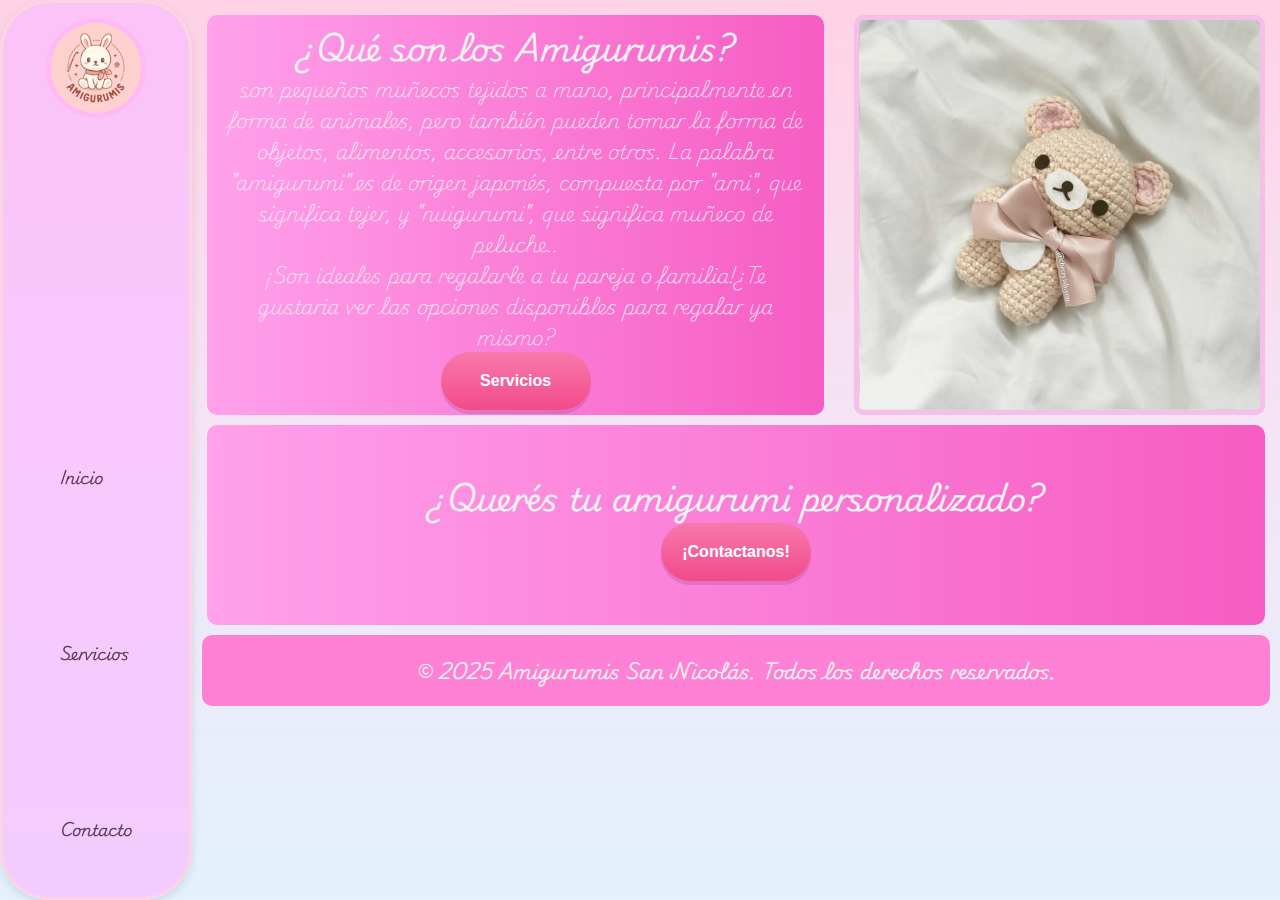
<file: index.html>
<!DOCTYPE html>
<html lang="es">

<head>
  <meta charset="UTF-8">
  <meta name="viewport" content="width=device-width, initial-scale=1.0">
  <title>Amigurumis love- ¡Los mejores amigurumis de la ciudad!</title>
  <link rel="stylesheet" href="./css/estilos.css">
  <link rel="preconnect" href="https://fonts.googleapis.com">
<link rel="preconnect" href="https://fonts.gstatic.com" crossorigin>
<link href="https://fonts.googleapis.com/css2?family=Playwrite+DK+Loopet:wght@100..400&display=swap" rel="stylesheet">
</head>

<body>
  
  <header>
    <a href="../index.html">
      <div class="logo"><img src="./img/logo.jpg" alt="logo pagina"></div>
    </a>
    <nav>
      <ul>
        <li><a href="#">Inicio </a></li>
        <li><a href="./page/servicios.html">Servicios</a></li>
        <li><a href="./page/contacto.html">Contacto</a></li>
      </ul>
    </nav>
  </header>
  <div class="pagina">
    <main>
      <section class="inicio">
        <div class="box">
          <h1>¿Qué son los Amigurumis?</h1>
          <p> son pequeños muñecos tejidos a mano, principalmente en forma de animales, pero también pueden tomar la forma de objetos, alimentos, accesorios, entre otros.
            La palabra "amigurumi" es de origen japonés, compuesta por "ami", que significa tejer, y "nuigurumi", que significa muñeco de peluche..</p> 
            <p>¡Son ideales para regalarle a tu pareja o familia!¿Te gustaria ver las opciones disponibles para regalar ya mismo? </p>
          <a href="./page/servicios.html"><input type="button" value="Servicios" class="boton"></a>
        </div>
        <div class="img-hero">
          <img src="./img/oso amigurumi.jpg" alt="Imagen Hero">
        </div>
      </section>
      <section>
   
        <div class="NuestrosServicios">
          <div class="card">
            <h1>¿Querés tu amigurumi personalizado? </h1>
            <a href="./page/contacto.html"><input type="button" value="¡Contactanos!" class="boton"></a>
          </div>
        </div>
      </section>
    </main>
    <footer>
      <p>&copy; 2025 Amigurumis San Nicolás. Todos los derechos reservados.</p>
    </footer>
  </div>
 
</body>

</html>
</file>
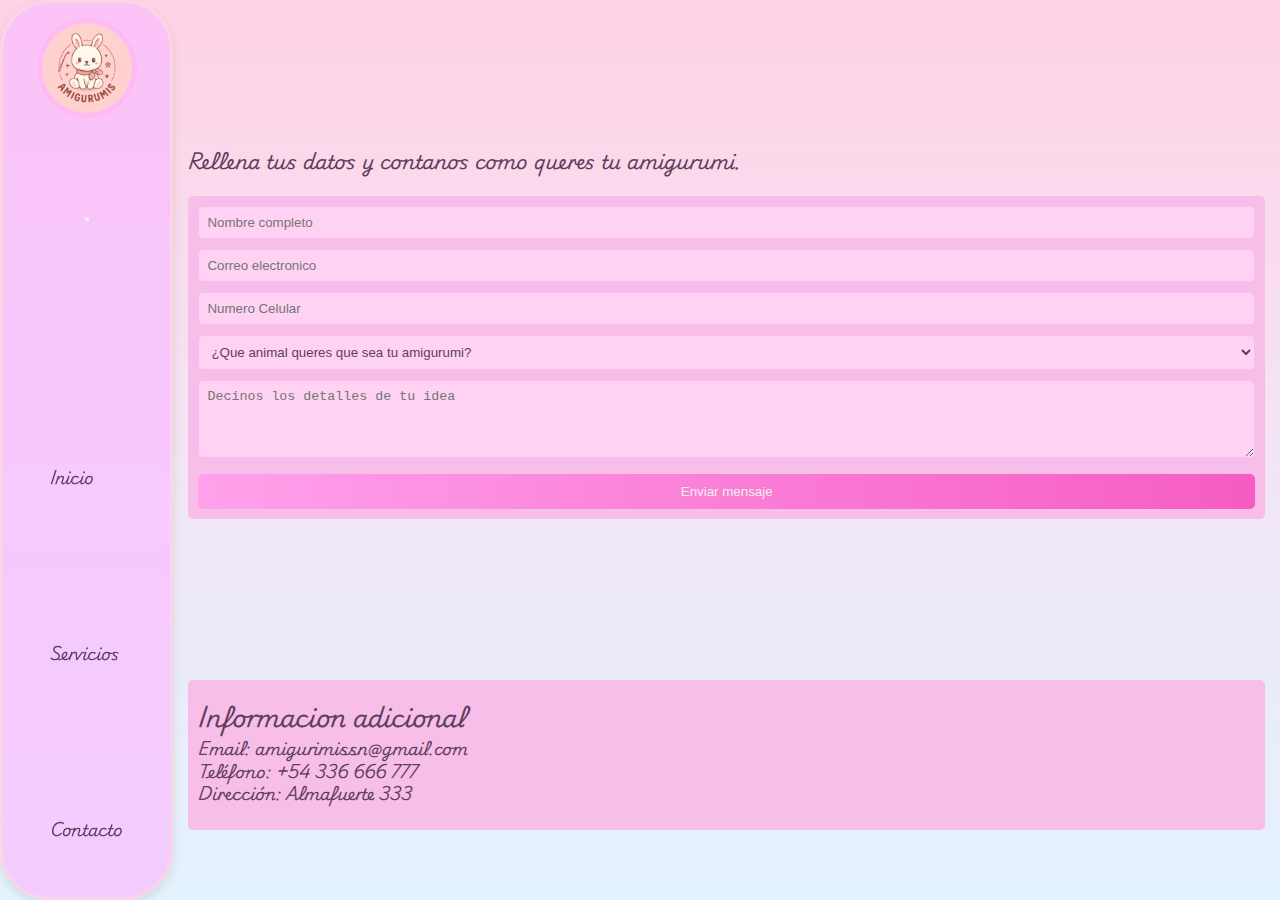
<file: page/contacto.html>
<!DOCTYPE html>
<html lang="en">
  <head>
    <meta charset="UTF-8" />
    <meta name="viewport" content="width=device-width, initial-scale=1.0" />
    <title>Amigurumis - Contactos</title>
    <link rel="stylesheet" href="../css/estilos.css" />

    <link rel="stylesheet" href="../css/contacto.css" />
    <link rel="preconnect" href="https://fonts.googleapis.com" />
    <link rel="preconnect" href="https://fonts.gstatic.com" crossorigin />
    <link
      href="https://fonts.googleapis.com/css2?family=Playwrite+DK+Loopet:wght@100..400&display=swap"
      rel="stylesheet"
    />
    <link rel="shortcut icon" href="../img/logo.jpg" type="image/x-icon" />
  </head>

  <body>
    <header class="header">
      <a href="../index.html">
        <div class="logo"><img src="../img/logo.jpg" alt="logo pagina" /></div>
      </a>
      <button class="menu-icon">
        <span class="menu-line"></span>
        <span class="menu-line"></span>
        <span class="menu-line"></span>
      </button>
      <nav>
        <ul>
          <li><a href="../index.html">Inicio </a></li>
          <li><a href="./servicios.html">Servicios</a></li>
          <li><a href="./contacto.html">Contacto</a></li>
        </ul>
      </nav>
    </header>

    <main>
      <section class="formulario">
        <h2 class="Aparicion">Contactanos</h2>
        <p>Rellena tus datos y contanos como queres tu amigurumi.</p>
        <form action="">
          <label>
            <input type="text" placeholder="Nombre completo" />
          </label>
          <label>
            <input type="text" placeholder="Correo electronico" />
          </label>
          <label>
            <input type="number" placeholder="Numero Celular " />
          </label>
          <label>
            <select name="">
              <option>¿Que animal queres que sea tu amigurumi?</option>
              <option>Gato</option>
              <option>Rana</option>
              <option>Perro</option>
              <option>Caballo</option>
              <option>Conejo</option>
              <option>Jirafa</option>
              <option>Tiburón</option>
              <option>Ajolote</option>
              <option>Carpincho</option>
              <option>Tigre</option>
              <option>León</option>
              <option>Yaguarete</option>
            </select>
          </label>
          <label>
            <textarea
              rows="4"
              placeholder="Decinos los detalles de tu idea"
            ></textarea>
          </label>
          <button>Enviar mensaje</button>
        </form>
      </section>
      <section class="info">
        <h2>Informacion adicional</h2>
        Email: amigurimissn@gmail.com <br />
        Teléfono: +54 336 666 777 <br />
        Dirección: Almafuerte 333 <br />
      </section>
    </main>
  </body>
</html>
</file>
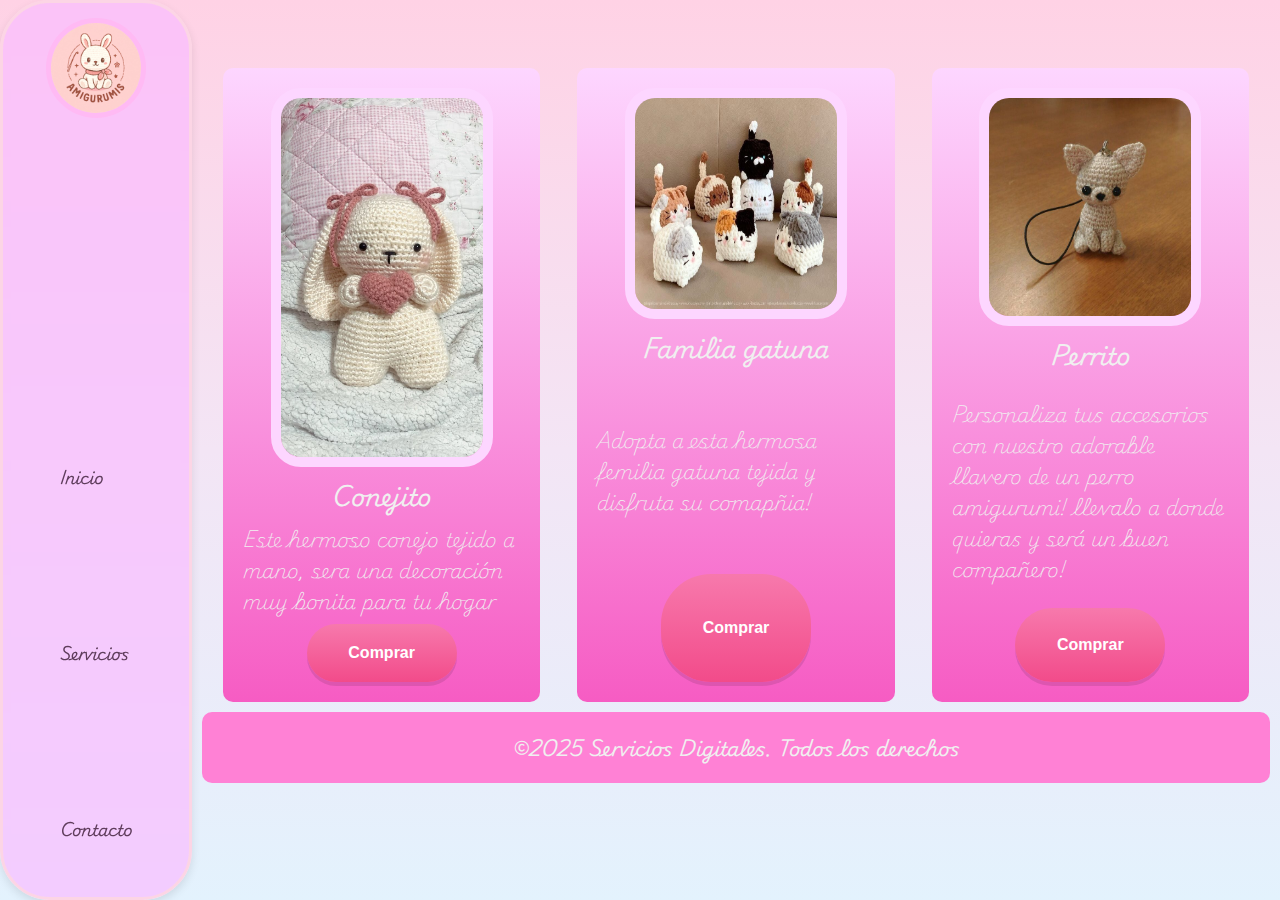
<file: page/servicios.html>
<!DOCTYPE html>
<html lang="en">
  <head>
    <meta charset="UTF-8" />
    <meta name="viewport" content="width=device-width, initial-scale=1.0" />
    <link rel="preconnect" href="https://fonts.googleapis.com">
    <link rel="preconnect" href="https://fonts.gstatic.com" crossorigin>
    <link href="https://fonts.googleapis.com/css2?family=Playwrite+DK+Loopet:wght@100..400&display=swap" rel="stylesheet">
    <title>Servicios</title>
    <link rel="stylesheet" href="../css/estilos.css" />
  </head>

  <body>
    <header>
      <a href="../index.html">
        <div class="logo"><img src="../img/logo.jpg" alt="logo pagina" /></div>
      </a>
      <nav>
        <ul>
          <li><a href="../index.html">Inicio </a></li>
          <li><a href="./servicios.html">Servicios</a></li>
          <li><a href="./contacto.html">Contacto</a></li>
        </ul>
      </nav>
    </header>
    <div class="pagina">
      <main>
          <h1 class="Aparicion">Nuestros Productos.</h1>
        <section class="Productos">
          <div class="caja">
            <img src="../img/conejito.jpg" alt="foto de amigurumi de conejo" />
            <h2>Conejito</h2>
            <p>
              Este hermoso conejo tejido a mano, sera una decoración muy bonita
              para tu hogar
            </p>
            <input type="button" value="Comprar" class="boton" />
          </div>
          <div class="caja">
            <img src="../img/faamiliagatuna.jpg" alt="foto de amigurumis muchos gatos" />
            <h2>Familia gatuna</h2>
            <p>
              Adopta a esta hermosa femilia gatuna tejida y disfruta su comapñia!
            </p>
            <input type="button" value="Comprar" class="boton" />
          </div>
          <div class="caja">
            <img src="../img/perrito amigurumi.jpg" alt="foto de amigurumi de perro" />
            <h2>Perrito</h2>
            <p>
             Personaliza tus accesorios con nuestro adorable llavero de un perro amigurumi! llevalo a donde quieras y será un buen compañero!
            </p>
            <input type="button" value="Comprar" class="boton" />
          </div>
        </section>
      </main>
      <footer>
        <p>&copy;2025 Servicios Digitales. Todos los derechos</p>
      </footer>
    </div>
  </body>
</html>
</file>
<file: css/estilos.css>
@import url(./globals.css);

body {
  background: linear-gradient(to bottom, #ffd2e5, #f3e5f5, #e3f2fd);
  color: var(--letrasclaritas);
  min-height: 100vh;
  overflow-x: hidden;
  position: relative;
  font-family: "Playwrite DK Loopet", system-ui, -apple-system,
    BlinkMacSystemFont, "Segoe UI", Roboto, Oxygen, Ubuntu, Cantarell,
    "Open Sans", "Helvetica Neue", sans-serif;
}

header {
  background-color: rgba(249, 188, 255, 0.7);
  border-radius: 50px;
  padding: 15px 20px;
  display: flex;
  justify-content: space-between;
  align-items: center;
  border: 3px solid #fcd5e5;
  box-shadow: 0 4px 10px rgba(0, 0, 0, 0.1);
  backdrop-filter: blur(5px);
  color: var(--letrasoscuras);
}

a {
  all: unset;
}
li {
  list-style: none;
}

ul{
  display: flex;
  gap: 8px;
}

h1,
h2 {
  color: var(--letrasclaritas);
  font-weight: 700;
}
h1 {
  color: var(--letrasoscuras);
  
}

p {
  font-size: 1.2rem;
}

footer {
  display: none;
}
a:hover {
  cursor: pointer;
}
.img-hero {
  display: none;
}


.Aparicion {
  opacity: 0;
  transform: translateX(20px);
  animation: fadeIn 1s ease-out forwards;
  animation-delay: 0.5s;
}

@keyframes fadeIn {
  to {
    opacity: 1;
    transform: translateX(0);
  }
}

main {
  display: flex;
  padding: 15px;
  flex-direction: column;
  align-items: center;
}

section {
  display: flex;
  flex-direction: column;
  gap: 5px;
  width: 100%;
  margin: auto 0;
}

.card {
  align-items: center;
  text-align: center;
  background: var(--degradado);
  color: var(--letrasclaritas);
  font-weight: var(--font-text);
  border-radius: 10px;
  padding: 14px;
  width: 100%;
  margin: 10px 0;
}

.card h2 {
  margin-top: 0;
}

.box {
  display: flex;
  background: var(--degradado);
  border-radius: 10px;
  justify-content: center;
  flex-direction: column;
  align-items: center;
  text-align: center;
  padding: 20px;
}

.box h1, .card h1{
  color: var(--letrasclaritas);
}

.boton {
  background: linear-gradient(to bottom, #f779ac, #f24b8a);
  color: white;
  border: none;
  border-radius: 50px;
  width: 150px;
  padding: 20px 0;
  font-size: 16px;
  font-weight: bold;
  cursor: pointer;
  box-shadow: 0 4px 0 rgba(0, 0, 0, 0.1);
  transition: all 0.2s;
  position: relative;
  overflow: hidden;
}
.boton:hover{
  width: 170px;
}
input {
  background-color: var(--color--background);
  border-radius: 10px;
  width: 100px;
  border: none;
  color: var(--color--primary-light);
}

.caja {
  background-color: var(--color--superficie);
  padding: 20px;
  border-radius: 10px;
  margin: 10px 0;
  display: flex;
  flex-wrap: wrap;
  justify-content: center;
  gap: 8px;
}

.caja:hover{
  transition: all 0.2s;
  margin: 5px 0;
}

.caja img{
  width: 80%;
  border-radius: 30px;
  border: 10px solid var(--color--border--clarito);
}

.cajita {
  background-color: var(--color--superficie2);
  width: 70px;
  border-radius: 10px;
}

.logo img{
   width: 100px ;
   height: 100px;
   border-radius: 50px;
   border: solid 5px var(--color--superficie);
}

.logo img:hover{
  transition: all 0.3s;
  width: 105px;
  border: solid 10px var(--color-primary);
}


@media (min-width: 700px) {
  body {
    display: flex;
    flex-wrap: nowrap;
  }

  header {
    height: 100vh;
    flex-direction: column;
    width: 15%;
  }


  ul{
    display: inline;
  }
  li{
    margin-top: 150px;
    margin-bottom: 40px;
  }
  li:hover{
    transition: all 0.2s;
    color: var(--color--primary-light);
    font-size: 1.4rem;
  }
  .pagina {
    width: 85%;
    font-weight: 100;
  }

  .inicio {
    display: flex;
    flex-direction: row;
    justify-content: space-between;
    flex-wrap: nowrap;
    gap: 30px;
  }

  .box {
    width: 60%;
    height: 400px;
  }

  .img-hero {
    display: flex;
    background: var(--color--superficie2);
    align-items: center;
    justify-content: center;
    width: 40%;
    height: 400px;
    border-radius: 10px;
  }

  .img-hero img {
    width: 100%;
    height: 100%;
    border-radius: 10px;
    border: solid 5px var(--color--superficie2);
  }

  .img-hero img:hover{
    transition: all 0.4s;
    border: solid 10px var(--color--superficie2);
 
  }

  main{
    padding-bottom: 0;
  }

  .NuestrosServicios {
    display: flex;
    justify-content: space-between;
  }

  .card {
    display: flex;
    flex-direction: column;
    align-items: center;
    height: 200px;
    justify-content: center;
  }

  .Productos{
    display: flex;
    flex-direction: row;
  }

  .caja{
    background: var(--degradado-oscuro);
    width: 30%; 
    margin: 0 auto;
    margin-bottom: 10px;
  }

  footer {
    display: block;
    background: var(--color-primary2);
    text-align: center;
    font-weight: 600;
    margin: auto;    
    padding: 20px;
    border-radius: 10px;
    margin: 10px;
    margin-top: 0;
  }
}
</file>
<file: css/contacto.css>
@import url(./globals.css);

body{
    color: var(--letrasoscuras);
}

main {
    display: flex;
    gap: 20px;
}
  
section h2{
    color: var(--letrasoscuras);
}


.formulario {
    display: flex;
    gap: 20px;
}

form {
    background: var(--color--superficie2);
    border-radius: 5px;
    padding: 10px;
    text-align: center;
}

form input,
form textarea,
form select {
    border-radius: 5px;
    width: 100%;
    padding: 8px;
    margin-bottom: 10px;
    background: var(--color--background);
    color: var(--letrasoscuras);
    border: 1px solid var(--color--superficie);
}

form button {
    background: linear-gradient(90deg, var(--color-primary), var(--color--primary-light));
    padding: 10px;
    width: 100%;
    border: none;
    border-radius: 5px;
    color: var(--letrasclaritas);
}

.info,
.mapa {
    background: var(--color--superficie2);
    display: flex;
    height: 150px;
    justify-content: center;
    flex-direction: column;
    border-radius: 5px;
    padding: 10px;
    gap: 10px;
    line-height: 1.4rem;
}

.mapa {
    align-items: center;
}

.mapa img {
    width: 100%;
    height: 145px;
    border-radius: 5px;
}

footer{
    margin-top: 10px;
}
</file>
